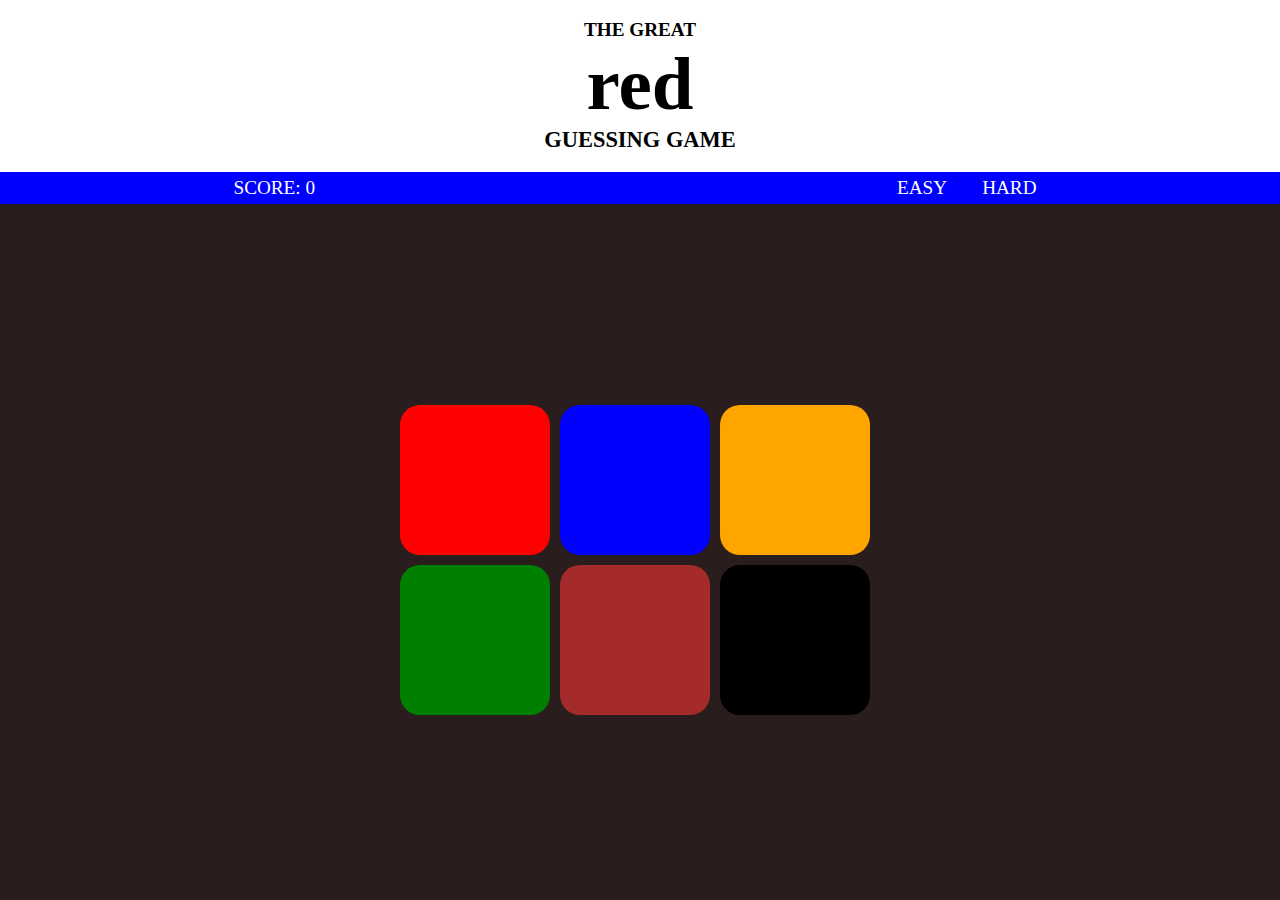
<file: index.html>
<!DOCTYPE html>
<html>
	<head>
		<title>Guess the Color Game</title>
		<link rel="shortcut icon" href="images/dtech.svg">
		<link rel="stylesheet" type="text/css" href="css/styles.css">
		<meta name="viewport" content="width=device-width, initial-scale=1.0">
	</head>
	<body>	
		<div class="wrapper">
			<div class="nav">
				<h4>The Great</h4>
				<h1 class="colorName">Rgb(37,83,29)</h1>
				<h3>Guessing Game</h3>
			</div>
			<div class="displayS">
				<div class="score">Score: <label>0</label></div>
				<div class="wrap">
					<div class="easy"><a href="./">Easy</a></div>
					<div class="hard"><a href="./about">Hard</a></div>
				</div>
			</div>
			<div class="colors" id="clr">
				<div class="color" id="color1"></div>
				<div class="color" id="color2"></div>
				<div class="color" id="color3"></div>
				<div class="color" id="color4"></div>
				<div class="color" id="color5"></div>
				<div class="color" id="color6"></div>
			</div>
		</div>
	<script src="js/main.js"></script>
	</body>
		
</html>
</file>
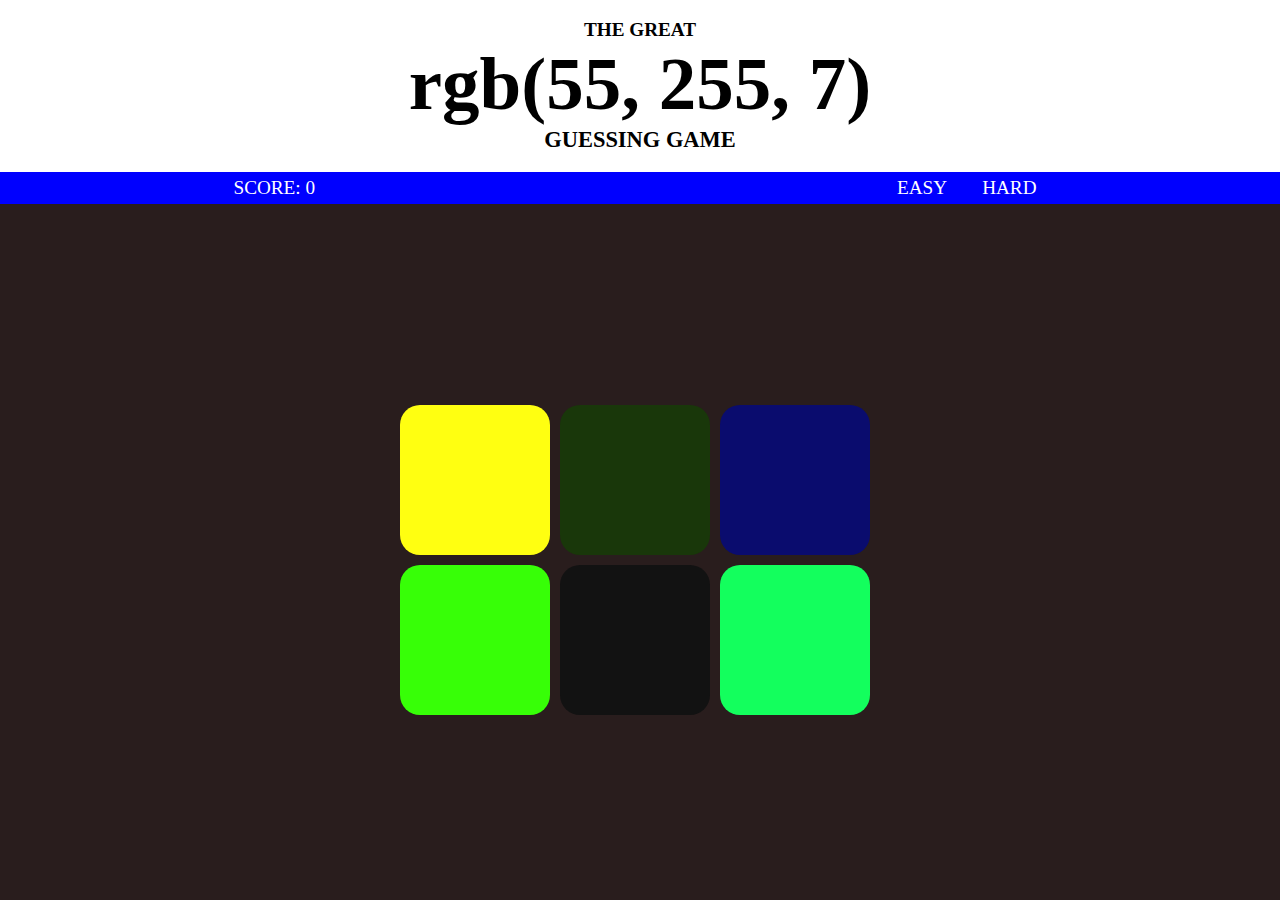
<file: hard.html>
<!DOCTYPE html>
<html>
	<head>
		<title>Guess the Color Game || Hard</title>
		<link rel="shortcut icon" href="images/dtech.svg">
		<link rel="stylesheet" type="text/css" href="css/styles.css">
		<meta name="viewport" content="width=device-width, initial-scale=1.0">
	</head>
	<body>	
		<div class="wrapper">
			<div class="nav">
				<h4>The Great</h4>
				<h1 class="colorName">Rgb(37,83,29)</h1>
				<h3>Guessing Game</h3>
			</div>
			<div class="displayS">
				<div class="score">Score: <label>0</label></div>
				<div class="wrap">
					<div class="easy"><a href="./">Easy</a></div>
					<div class="hard"><a href="./hard">Hard</a></div>
				</div>
			</div>
			<div class="colors" id="clr">
				<div class="color" id="color1"></div>
				<div class="color" id="color2"></div>
				<div class="color" id="color3"></div>
				<div class="color" id="color4"></div>
				<div class="color" id="color5"></div>
				<div class="color" id="color6"></div>
			</div>
		</div>
	<script src="jsHard/main.js"></script>
	</body>
		
</html>
</file>
<file: css/styles.css>
* {
  margin: 0;
  padding: 0;
}

.wrapper {
  background: rgb(41, 29, 29);
  height: 100vh;
}

.wrapper .nav {
  background: white;
  text-align: center;
  padding: 1.2rem;
  text-transform: uppercase;
  font-size: 1.2rem;
  font-family: Lucida Sans;
}

.displayS {
  display: flex;
  justify-content: space-around;
  align-items: center;
  background: white;
  font-family: Prompt;
  text-transform: uppercase;
  font-size: 1.2em;
  background: blue;
  color: white;
}

.displayS .wrap {
  display: flex;
  margin: 0px 0px 0px 80px;
  padding: 5px;
}

.displayS .wrap a {
  text-decoration: none;
  margin-left: 25px;
  padding: 0 5px 0 5px;
  transition: 0.5s background;
  color: white;
}

.displayS .wrap .active {
  background: skyblue;
  padding: 5px 20px;
  border-radius: 5px;
}

.colorName {
  font-family: IBM Plex Sans;
  font-size: 75px;
  text-transform: lowercase;
}

.colors {
  top: 50%;
  left: 50%;
  transform: translate(-50%, -50%);
  position: absolute;
  display: grid;
  grid-template-columns: 1fr 1fr 1fr;
  margin-top: 70px;
}

.colors .color:nth-child(1) {
  background: orange;
  height: 150px;
  width: 150px;
  border-radius: 20px;
  margin: 80px 10px 0 0;
  cursor: pointer;
}

.colors .color:nth-child(2) {
  background: blue;
  height: 150px;
  width: 150px;
  border-radius: 20px;
  margin: 80px 10px 0 0;
  cursor: pointer;
}

.colors .color:nth-child(3) {
  background: brown;
  height: 150px;
  width: 150px;
  border-radius: 20px;
  margin: 80px 0 0 0;
  cursor: pointer;
}

.colors .color:nth-child(4) {
  background: purple;
  height: 150px;
  width: 150px;
  border-radius: 20px;
  margin: 10px 0 0 0;
  cursor: pointer;
}

.colors .color:nth-child(5) {
  background: pink;
  height: 150px;
  width: 150px;
  border-radius: 20px;
  margin: 10px 0 0 0;
  cursor: pointer;
}

.colors .color:nth-child(6) {
  background: white;
  height: 150px;
  width: 150px;
  border-radius: 20px;
  margin: 10px 0 0 0;
  cursor: pointer;
}

#reload {
  padding: 10px;
  border-radius: 5px;
  text-transform: uppercase;
  border: none;
}

.reloadGame {
  text-align: center;
  margin: 100px 0;
}
h2 {
  font-family: Prompt;
  color: white;
  font-size: 50px;
}

input {
  background: blue;
  font-family: IBM Plex Sans;
  outline: none;
  border: none;
  border-radius: 5px;
  color: white;
  font-weight: bold;
  font-size: 20px;
  letter-spacing: 5px;
}

@media screen and (max-width: 770px) {
  .colors {
    margin-top: 50px;
  }
  .colors .color:nth-child(1) {
    width: 100px;
    height: 100px;
    border-radius: 10px;
  }
  .colors .color:nth-child(2) {
    width: 100px;
    height: 100px;
    border-radius: 10px;
  }
  .colors .color:nth-child(3) {
    width: 100px;
    height: 100px;
    border-radius: 10px;
  }
  .colors .color:nth-child(4) {
    width: 100px;
    height: 100px;
    border-radius: 10px;
  }
  .colors .color:nth-child(5) {
    width: 100px;
    height: 100px;
    border-radius: 10px;
  }
  .colors .color:nth-child(6) {
    width: 100px;
    height: 100px;
    border-radius: 10px;
  }

  .colorName {
    font-size: 45px;
  }

  .displayS {
    font-size: 0.9rem;
  }
}
</file>
